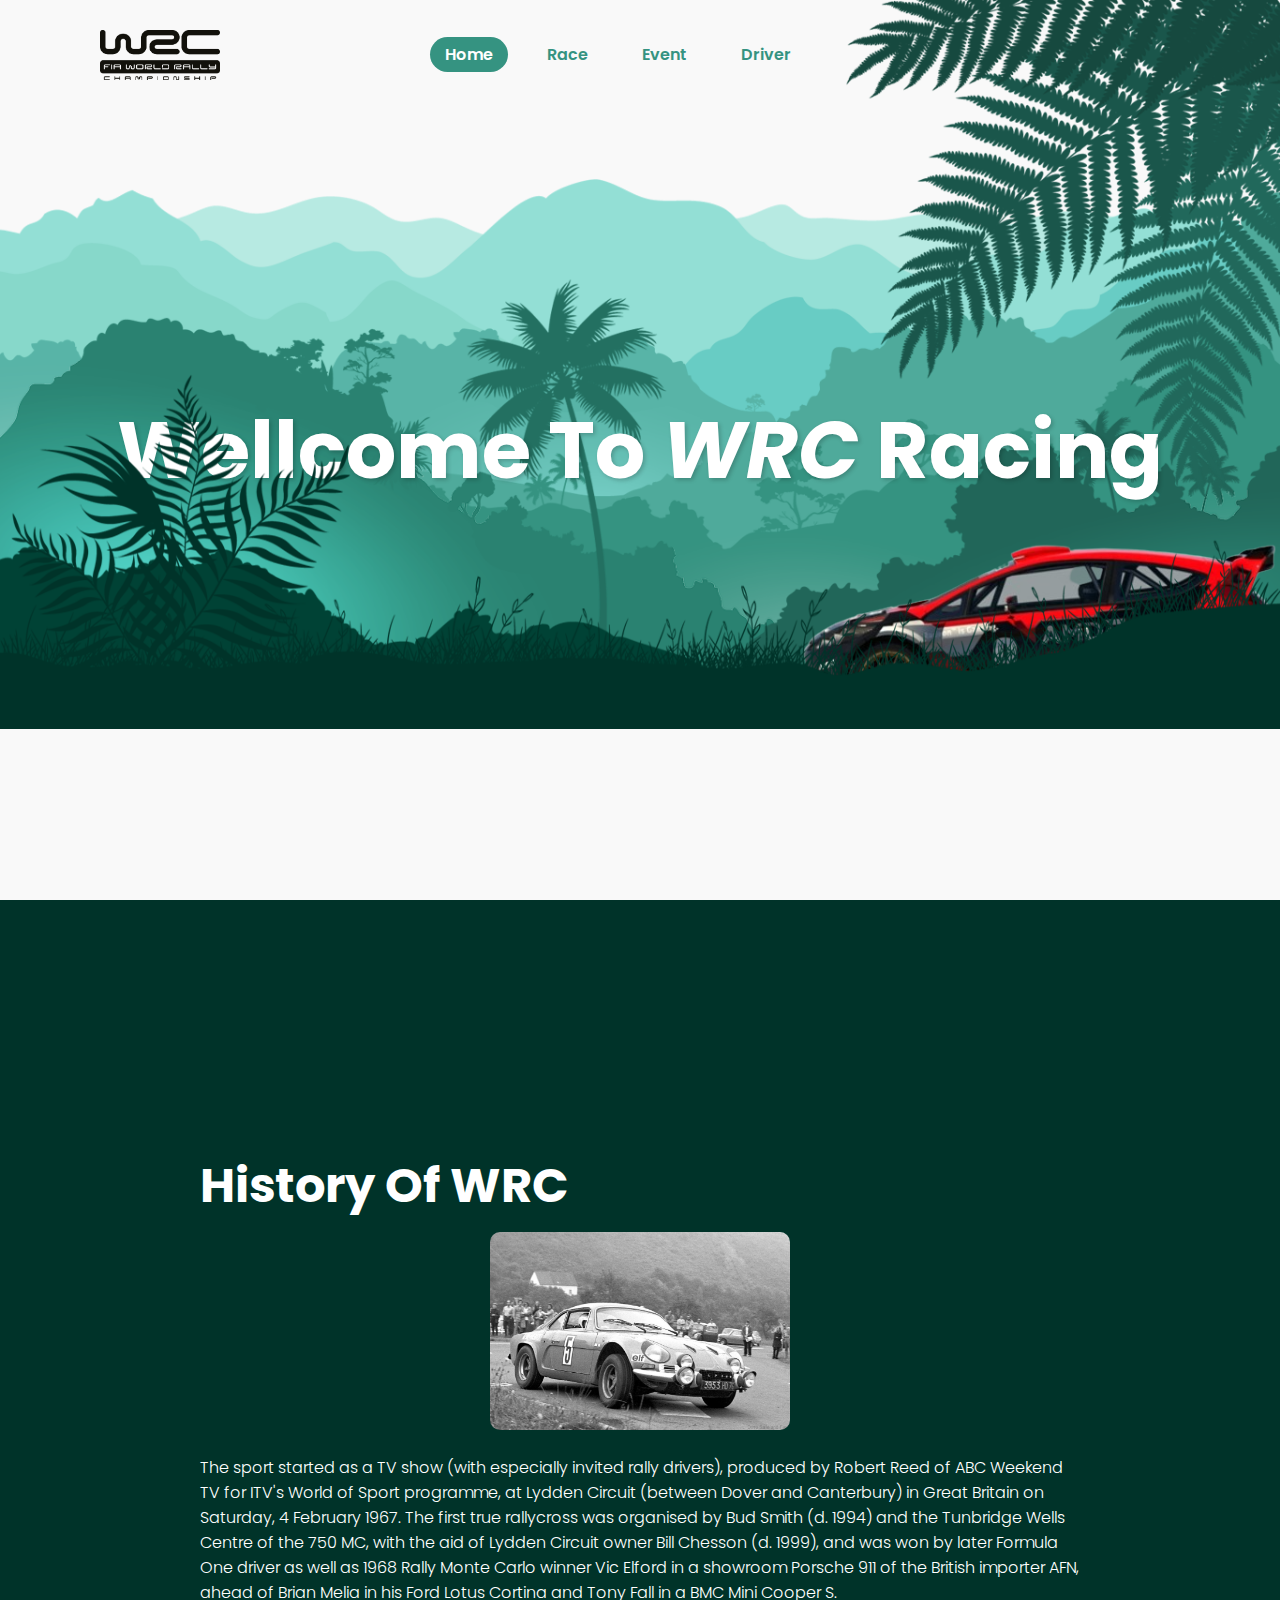
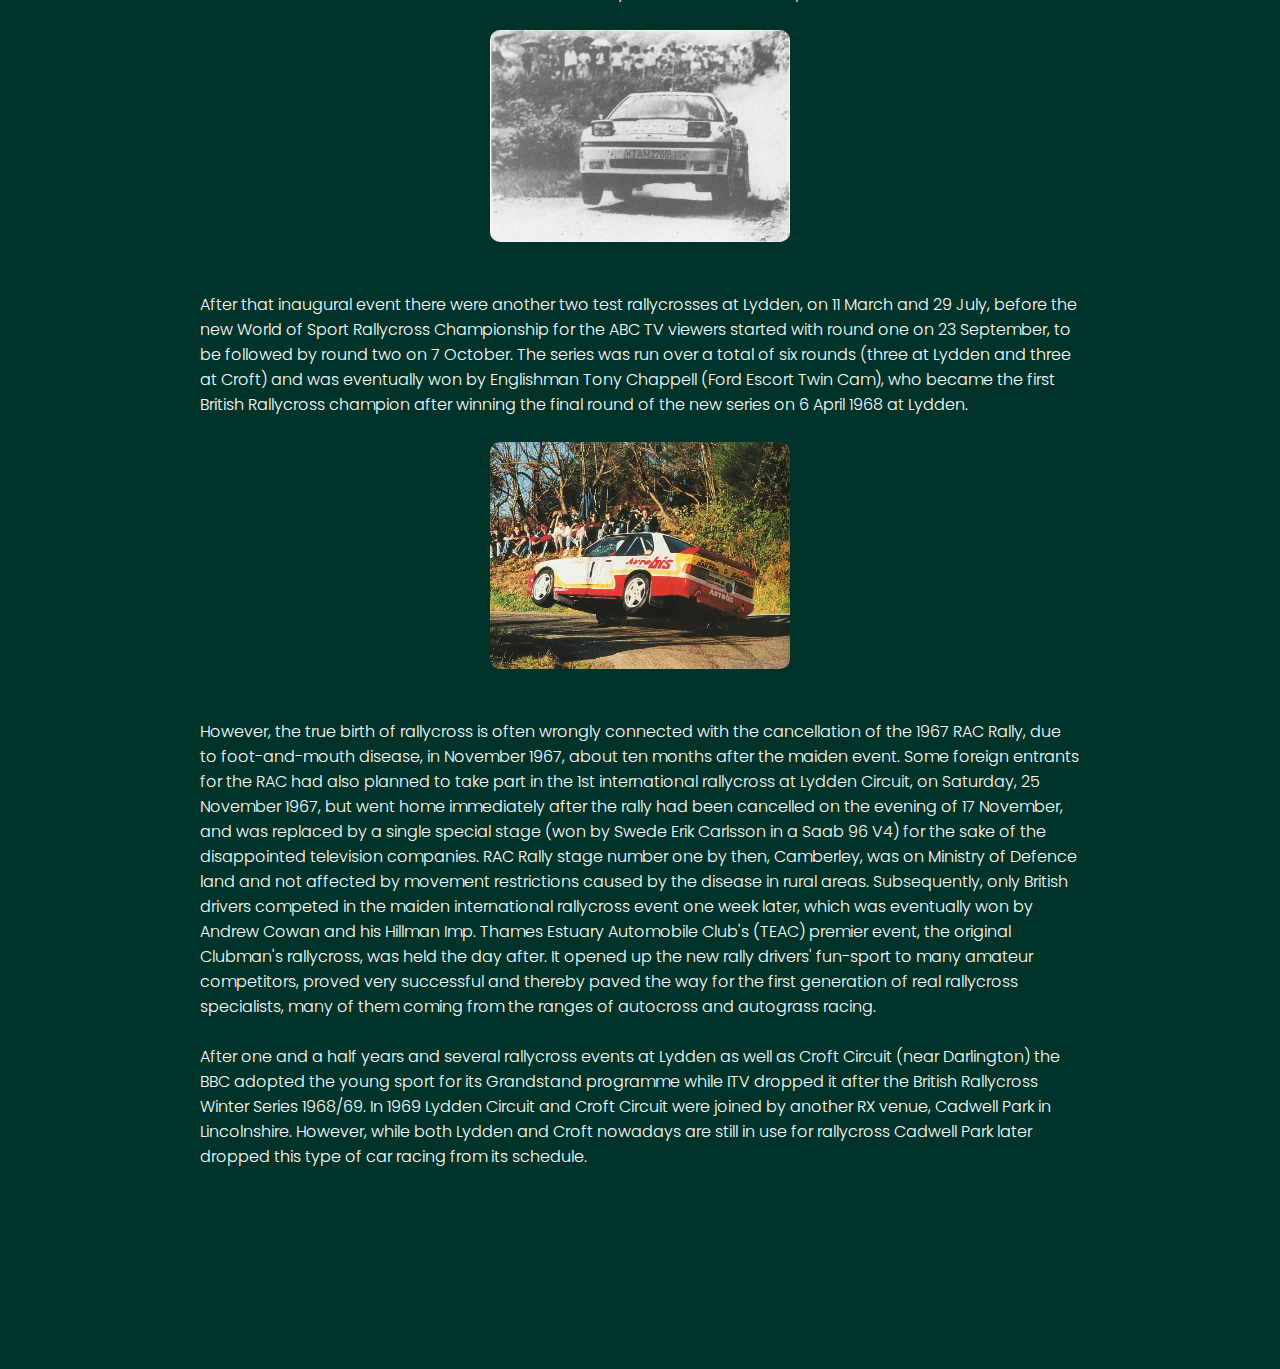
<file: index.html>
<!DOCTYPE html>
<html lang="en">

<head>
    <meta charset="UTF-8">
    <meta http-equiv="X-UA-Compatible" content="IE=edge">
    <meta name="viewport" content="width=device-width, initial-scale=1.0">
    <title>Parallax Scrolling Website | Codehal</title>
    <link rel="stylesheet" href="style.css">
</head>

<body>
    <header>
        <img src="logo_rally.png" class="logo">
        <nav class="navigation">
            <a href="#" class="active">Home</a>
            <a href="https://youtu.be/ji6LSMZdf2I">Race</a>
            <a href="https://www.motorsport.com/world-rx/schedule/2023/">Event</a>
            <a href="drivers.html">Driver</a>
        </nav>
    </header>
    
    <section class="parallax">
       
        <img src="hill1.png" id="hill1">
        <img src="hill2.png" id="hill2">
        <img src="hill3.png" id="hill3">
        <img src="hill4.png" id="hill4">
        <img src="hill5.png" id="hill5"> 
        <img src="tree.png" id="tree">
        <h2 id="text">Wellcome To <i>WRC</i> Racing</h2>
        <img src="rally.png" id="rally">
        <img src="leaf.png" id="leaf">
        <img src="plant.png" id="plant">
    </section>

    <section class="sec">
        <br><br>
        <h2>History Of WRC</h2>
        <img src="history.jpg">
        <br>
        <p>The sport started as a TV show (with especially invited rally drivers), produced by Robert Reed of ABC Weekend TV for ITV's World of Sport programme, at Lydden Circuit (between Dover and Canterbury) in Great Britain on Saturday, 4 February 1967. The first true rallycross was organised by Bud Smith (d. 1994) and the Tunbridge Wells Centre of the 750 MC, with the aid of Lydden Circuit owner Bill Chesson (d. 1999), and was won by later Formula One driver as well as 1968 Rally Monte Carlo winner Vic Elford in a showroom Porsche 911 of the British importer AFN, ahead of Brian Melia in his Ford Lotus Cortina and Tony Fall in a BMC Mini Cooper S.
        <br><br>
        <img src="history2.jpg" >  
        <br><br> After that inaugural event there were another two test rallycrosses at Lydden, on 11 March and 29 July, before the new World of Sport Rallycross Championship for the ABC TV viewers started with round one on 23 September, to be followed by round two on 7 October. The series was run over a total of six rounds (three at Lydden and three at Croft) and was eventually won by Englishman Tony Chappell (Ford Escort Twin Cam), who became the first British Rallycross champion after winning the final round of the new series on 6 April 1968 at Lydden.
        <br><br>
        <img src="history3.jpg" >
        <br><br>However, the true birth of rallycross is often wrongly connected with the cancellation of the 1967 RAC Rally, due to foot-and-mouth disease, in November 1967, about ten months after the maiden event. Some foreign entrants for the RAC had also planned to take part in the 1st international rallycross at Lydden Circuit, on Saturday, 25 November 1967, but went home immediately after the rally had been cancelled on the evening of 17 November, and was replaced by a single special stage (won by Swede Erik Carlsson in a Saab 96 V4) for the sake of the disappointed television companies. RAC Rally stage number one by then, Camberley, was on Ministry of Defence land and not affected by movement restrictions caused by the disease in rural areas. Subsequently, only British drivers competed in the maiden international rallycross event one week later, which was eventually won by Andrew Cowan and his Hillman Imp. Thames Estuary Automobile Club's (TEAC) premier event, the original Clubman's rallycross, was held the day after. It opened up the new rally drivers' fun-sport to many amateur competitors, proved very successful and thereby paved the way for the first generation of real rallycross specialists, many of them coming from the ranges of autocross and autograss racing.
        <br><br>After one and a half years and several rallycross events at Lydden as well as Croft Circuit (near Darlington) the BBC adopted the young sport for its Grandstand programme while ITV dropped it after the British Rallycross Winter Series 1968/69. In 1969 Lydden Circuit and Croft Circuit were joined by another RX venue, Cadwell Park in Lincolnshire. However, while both Lydden and Croft nowadays are still in use for rallycross Cadwell Park later dropped this type of car racing from its schedule.</p>
    </section>



    <script src="script.js"></script>
</body>

</html>
</file>
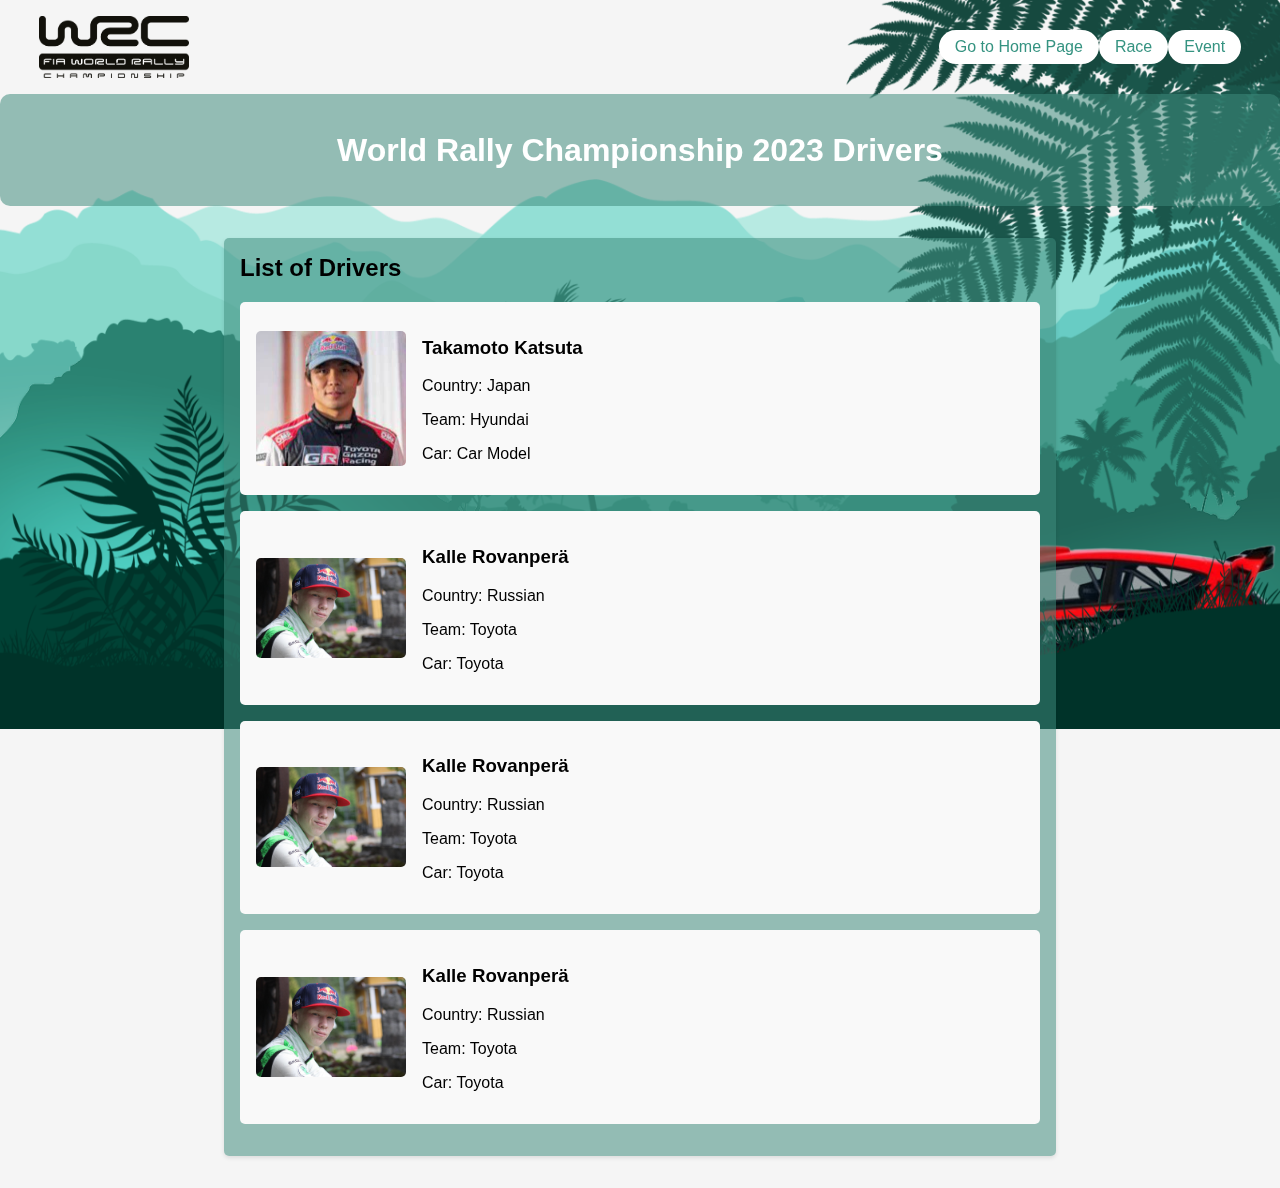
<file: drivers.html>
<!DOCTYPE html>
<html lang="en">
<head>
  <meta charset="UTF-8">
  <meta name="viewport" content="width=device-width, initial-scale=1.0">
  <title>WRC 2023 Drivers</title>
  <style>
    body {
      font-family: Arial, sans-serif;
      margin: 0;
      padding: 0;
      background-color: #f5f5f5;
      position: relative; /* Required for z-index */
    }
    .parallax {
      position: fixed;
      top: 0;
      left: 0;
      width: 100%;
      height: 100%;
      z-index: -1; /* Place behind content */
      overflow: hidden;
    }
    .parallax img {
      position: absolute;
      width: 100%;
      height: auto;
      
    }
    @keyframes parallaxScroll {
      0% {
        transform: translateY(0);
      }
      100% {
        transform: translateY(-50%);
      }
    }
    header {
      border-radius: 10px;
      background-color: rgba(62, 139, 124, 0.534);
      color: white;
      text-align: center;
      padding: 1rem;
      position: relative; /* To be above the parallax background */
      z-index: 1;
    }
    .container {
      max-width: 800px;
      margin: 2rem auto;
      padding: 1rem;
      background-color: rgba(62, 139, 124, 0.534); /* Slightly transparent background */
      border-radius: 5px;
      box-shadow: 0px 2px 4px rgba(0, 0, 0, 0.1);
      position: relative; /* To be above the parallax background */
      z-index: 1;
    }
    h2 {
      margin-top: 0;
    }
    .driver {
      margin-bottom: 1rem;
      padding: 1rem;
      background-color: #f9f9f9;
      border-radius: 5px;
      display: flex;
      align-items: center; /* Center vertically */
    }
    .driver img {
      flex-shrink: 0;
      width: 150px; /* Adjust image width as needed */
      height: auto;
      margin-right: 1rem;
      border-radius: 5px;
      
    }
    @keyframes fadeInUp {
      from {
        opacity: 0;
        transform: translateY(20px);
      }
      to {
        opacity: 1;
        transform: translateY(0);
      }
    }
    .logo {
  width: 150px;
  margin-right: 750px;
}
nav {
  display: flex;
  justify-content: center;
  align-items: center;
  background-color: rgba(62, 139, 124, 0);
  padding: 1rem;
}

nav a {
  display: inline-block;
  padding: 0.5rem 1rem;
  background-color: #fff;
  color: #359381;
  border-radius: 50px;
  text-decoration: none;
  transition: background-color 0.3s, color 0.3s;
}

nav a:hover {
  background-color: #359381;
  color: #fff;
}

  </style>
</head>
<body>
 
  <nav>
    <img src="logo_rally.png" class="logo">
    <a href="index.html">Go to Home Page</a>
    <a href="https://youtu.be/ji6LSMZdf2I">Race</a>
    <a href="https://www.motorsport.com/world-rx/schedule/2023/">Event</a>
  </nav>
  
  <div class="parallax">
    <img src="hill1.png" id="hill1">
    <img src="hill2.png" id="hill2">
    <img src="hill3.png" id="hill3">
    <img src="hill4.png" id="hill4">
    <img src="hill5.png" id="hill5">
    <img src="tree.png" id="tree">
    <img src="rally.png" id="rally">
    <img src="leaf.png" id="leaf">
    <img src="plant.png" id="plant">
  </div>
  <header>
    <h1>World Rally Championship 2023 Drivers</h1>
  </header>
  <div class="container">
    <h2>List of Drivers</h2>
    <div class="driver">
      <img src="Driver-1.jpeg">
      <div>
        <h3>Takamoto Katsuta</h3>
        <p>Country: Japan</p>
        <p>Team: Hyundai</p>
        <p>Car: Car Model</p>
      </div>
    </div>
    <div class="driver">
      <img src="Driver-2.jpeg">
      <div>
        <h3>Kalle Rovanperä</h3>
        <p>Country: Russian</p>
        <p>Team: Toyota</p>
        <p>Car: Toyota </p>
      </div>
    </div>
    <div class="driver">
        <img src="Driver-2.jpeg">
        <div>
          <h3>Kalle Rovanperä</h3>
          <p>Country: Russian</p>
          <p>Team: Toyota</p>
          <p>Car: Toyota </p>
        </div>
  </div>
  <div class="driver">
    <img src="Driver-2.jpeg">
    <div>
      <h3>Kalle Rovanperä</h3>
      <p>Country: Russian</p>
      <p>Team: Toyota</p>
      <p>Car: Toyota </p>
    </div>
</body>
</html>
</file>
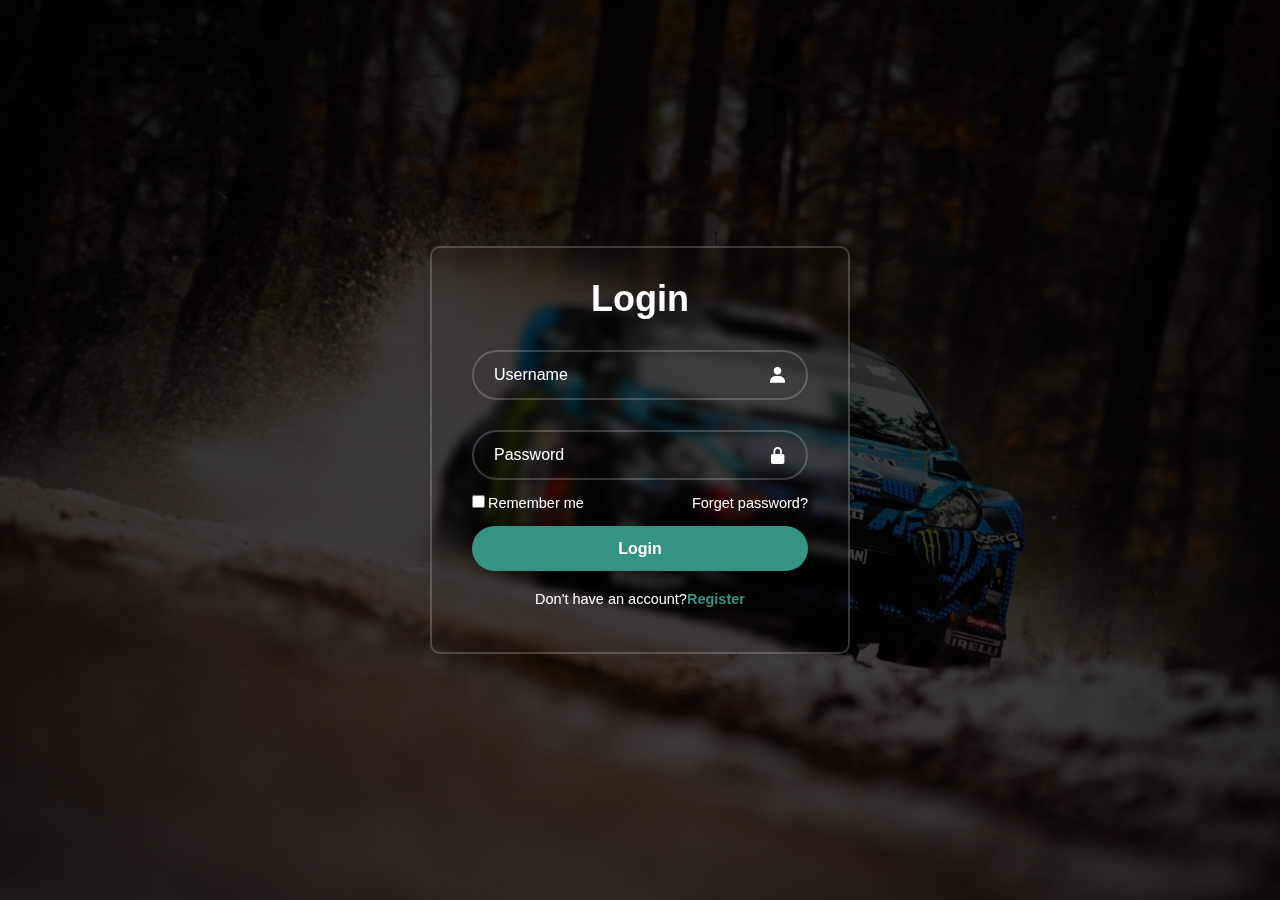
<file: login.html>
<!DOCTYPE html>
<html lang="en">
<head>
    <meta charset="UTF-8">
    <meta name="viewport" content="width=device-width, initial-scale=1.0">
    <title>WRC Login</title>
    <link rel="stylesheet" href="style_login.css">
    <link href='https://unpkg.com/boxicons@2.1.4/css/boxicons.min.css' rel='stylesheet'>
    <script src="loginscript.js"></script>

</head>
<body>
    <div class="wrapper">
        <form action="">
            <h1>Login</h1>
            <div class="input-box">
                <input type="text" placeholder="Username" required>
                <i class='bx bxs-user'></i>
            </div>
            <div class="input-box">
                <input type="password" placeholder="Password" required>
                <i class='bx bxs-lock-alt'></i>
            </div>
             <div class="remember-forget">
                <label><input type="checkbox">Remember me</label>
                <a href="#">Forget password?</a>
             </div>
             <button type="submit" class="btn">Login</button>
             <div class="register-link">
                <p>Don't have an account?<a href="#">Register</a></p>
                
                
                
             </div>
        </form>

    </div>
</body>
</html>
</file>
<file: style.css>
@import url('https://fonts.googleapis.com/css2?family=Poppins:wght@300;400;500;600;700;800;900&display=swap');

* {
    margin: 0;
    padding: 0;
    box-sizing: border-box;
    font-family: 'Poppins', sans-serif;
}
body{
    background: #f9f9f9;
    min-height: 100vh;
    overflow-x: hidden;
}
header{
    position: absolute;
    top: 0;
    left: 0;
    width: 100%;
    padding: 30px 100px;
    display: flex;
    justify-content: flex-start;
    align-items: center;
    z-index: 100;
}

.logo{
    width: 120px;
    cursor: pointer;
    margin-right: 200px;
}
.navigation a{
    text-decoration: none;
    color: #359381;
    padding: 6px 15px;
    border-radius: 20px;
    margin: 0 10px;
    font-weight: 600;
}
.navigation a:hover, 
.navigation a.active{
    background: #359381;
    color: #fff;
}
.parallax{
    position: relative;
    display: flex;
    justify-content: center;
    align-items: center;
    height: 100vh;
}

#text{
    position: absolute;
    font-size: 5em;
    color: #fff;
    text-shadow: 2px 2px 4px rgba(0, 0, 0, .2);
}

.parallax img{
    position: absolute;
    top: 0;
    left: 0;
    width: 100%;
    pointer-events: none;
}
.sec{
    position: relative;
    background: #003329;
    padding: 200px;
}
.sec h2{
    font-size: 3em;
    color: #fff;
    margin-bottom: 10px;
}
.sec p{
    font-size: 1em;
    color: #fff;
    font-weight: 300;
}
.sec img{
    display: block;
    width: 300px;
    position: relative;
   border-radius: 10px;
   margin-left: auto;
   margin-right: auto;
   
}
</file>
<file: style_login.css>
*{
    margin: 0;
    padding: 0;
    box-sizing: border-box;
    font-family: "Poppins", sans-serif;
}

body{
    display: flex;
    justify-content: center;
    align-items: center;
    min-height: 100vh;
    background: linear-gradient(rgba(0,0,0,0.75),rgba(0,0,0,0.75)),url(Rally_background.webp) no-repeat;
    background-size: cover;
    background-position: center;
}

.wrapper{
    width: 420px;
    background: transparent;
    border: 2px solid rgba(255, 255, 255 , .2);
    backdrop-filter: blur(5px);
    box-shadow: 0 0 10px rgba(0, 0, 0, .1);
    color: #fff;
    border-radius: 10px;
    padding: 30px 40px;
}

.wrapper h1{
    font-size: 36px;
    text-align: center;
}

.wrapper .input-box{
    position: relative;
    width: 100%;
    height: 50px;
    margin: 30px 0;
}

.input-box input{
    width: 100%;
    height: 100%;
    background: transparent;
    border: none;
    outline: none;
    border: 2px solid rgba(255, 255, 255 , .2);
    border-radius: 40px;
    font-size: 16px;
    color: #999999;
    padding: 20px 45px 20px 20px;
}

.input-box input::placeholder{
    color: #fff;
}

.input-box i{
    position: absolute;
    right: 20px;
    top: 50%;
    transform: translateY(-50%);
    font-size: 20px;
}

.wrapper .remember-forget{
    display: flex;
    justify-content: space-between;
    font-size: 14.5px;
    margin: -15px 0 15px;
}

.remember-forget label input{
    accent-color: #fff;
    margin-right: 3px;
}

.remember-forget a{
    color: #fff;
    text-decoration: none;
}

.remember-forget a:hover{
    text-decoration: underline;
}

.wrapper .btn{
    width: 100%;
    height: 45px;
    background: #359381;
    border: none;
    outline: none;
    border-radius: 40px;
    box-shadow: 0 0 10px rgba(0, 0, 0, .1);
    cursor: pointer;
    font-size: 16px;
    color: #fff;
    font-weight: 600;
}

.wrapper .register-link{
    font-size: 14.5px;
    text-align: center;
    margin: 20px 0 15px;

}

.register-link p a {
    color: #359381;
    text-decoration: none;
    font-weight: 600;   
}

.register-link p a:hover{
    text-decoration: underline;
}
</file>
